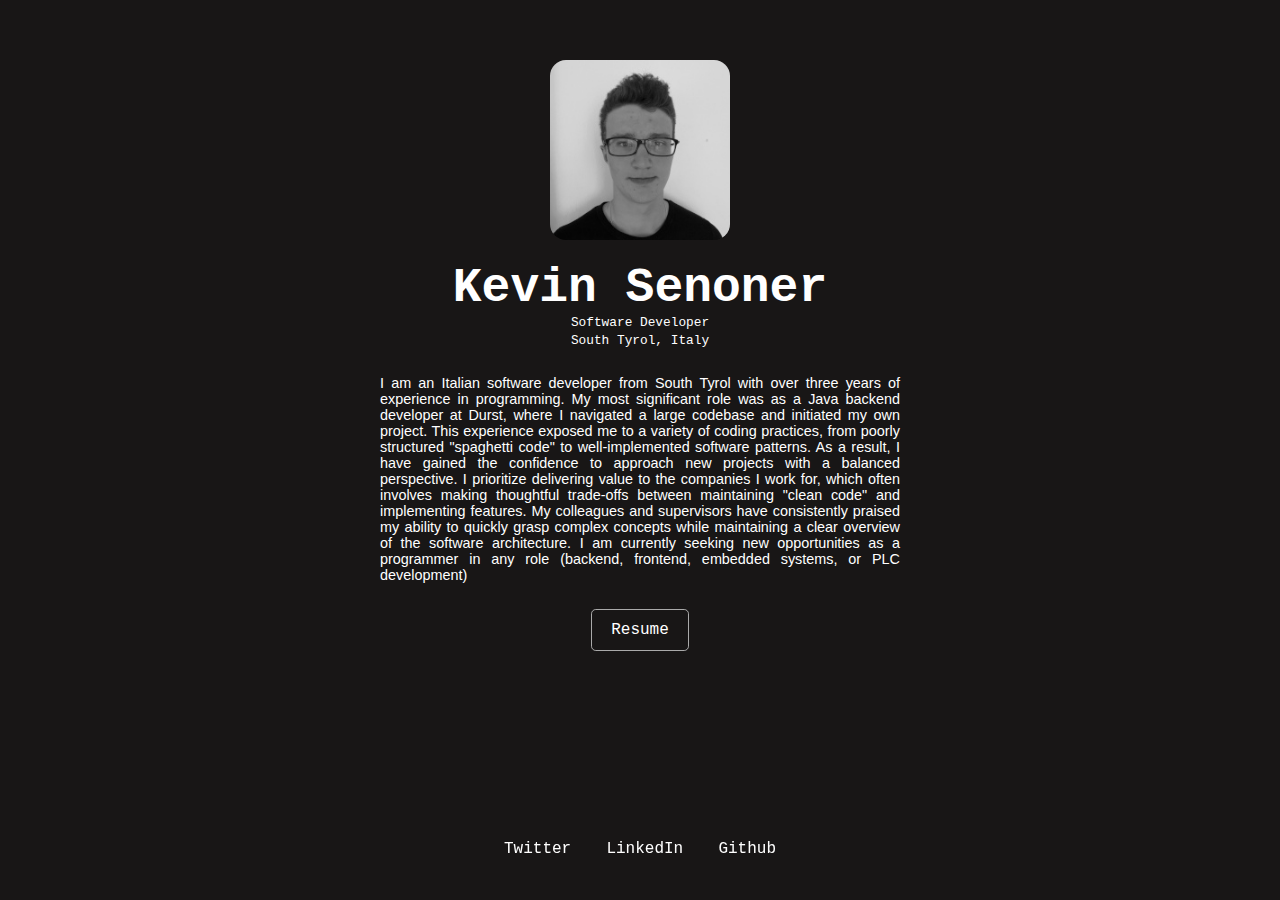
<file: index.html>
<!DOCTYPE html>
<html lang="en">

<head>
  <meta charset="UTF-8" />
  <meta name="viewport" content="width=device-width, initial-scale=1.0" />
  <meta http-equiv="X-UA-Compatible" content="ie=edge" />
  <meta http-equiv="Content-Type" content="text/html; charset=utf-8" />
  <title>✌️ Kevin Senoner - Portfolio</title>

  <meta name="description" content="Kevin Senoner - Software Developer portfolio" />
  <meta name="author" content="Kevin Senoner" />
  <meta name="Keywords"
    content="kevin senoner, kevin, senoner, programmer, software developer, nodejs, js, golang, golang developer, nodejs developer, database designer, js developer, js developer south tyrol" />
  <meta name="Abstract" content="Software Developer, Programmer, Portfolio, Person" />
  <meta name="page-topic" content="Kevin Senoner Software Developer portfolio" />
  <meta name="page-type" content="Portfolio, Software Developer, Programmer" />
  <meta name="robots" content="index, follow" />
  <meta name="Audience" content="all" />
  <meta name="Category" content="Software" />
  <meta name="Revisit-After" content="2 days" />
  <meta name="reply-to" content="senoner.kevin@gmail.com" />
  <meta name="language" content="en" />
  <meta name="expires" content="never" />

  <link rel="stylesheet" href="./css/main.css" />

  <!-- Google Tag Manager -->
  <script>(function (w, d, s, l, i) {
      w[l] = w[l] || []; w[l].push({
        'gtm.start':
          new Date().getTime(), event: 'gtm.js'
      }); var f = d.getElementsByTagName(s)[0],
        j = d.createElement(s), dl = l != 'dataLayer' ? '&l=' + l : ''; j.async = true; j.src =
          'https://www.googletagmanager.com/gtm.js?id=' + i + dl; f.parentNode.insertBefore(j, f);
    })(window, document, 'script', 'dataLayer', 'GTM-M9KFFGBN');</script>
  <!-- End Google Tag Manager -->
</head>

<body>
  <!-- Google Tag Manager (noscript) -->
  <noscript><iframe src="https://www.googletagmanager.com/ns.html?id=GTM-M9KFFGBN" height="0" width="0"
      style="display:none;visibility:hidden"></iframe></noscript>
  <!-- End Google Tag Manager (noscript) -->
  <div class="container">
    <div class="cover">
      <div class="cover-img">
        <img src="img/profile.jpg" alt="Profile" />
      </div>
      <div class="cover-heading">
        <h1>Kevin Senoner</h1>
        <p>Software Developer</p>
        <p>South Tyrol, Italy</p>
      </div>
      <div class="cover-body">
        <p>
          I am an Italian software developer from South Tyrol with over
          three years of experience in programming. My most significant
          role was as a Java backend developer at Durst, where I navigated
          a large codebase and initiated my own project. This experience
          exposed me to a variety of coding practices, from poorly
          structured "spaghetti code" to well-implemented software
          patterns. As a result, I have gained the confidence to approach
          new projects with a balanced perspective. I prioritize delivering
          value to the companies I work for, which often involves making
          thoughtful trade-offs between maintaining "clean code" and
          implementing features. My colleagues and supervisors have
          consistently praised my ability to quickly grasp complex concepts
          while maintaining a clear overview of the software architecture. I
          am currently seeking new opportunities as a programmer in any
          role (backend, frontend, embedded systems, or PLC
          development)
        </p>
      </div>
      <div class="cover-buttons">
        <a href="Resume_KevinSenoner.pdf">Resume</a>
      </div>
    </div>
  </div>
  <footer>
    <ul class="social">
      <li class="social-button">
        <a target="_blank" href="https://twitter.com/SenonerKevin">Twitter</a>
      </li>
      <li class="social-button">
        <a target="_blank" href="https://www.linkedin.com/in/kevin-senoner-86630118a/">LinkedIn</a>
      </li>
      <li class="social-button">
        <a target="_blank" href="https://github.com/senonerk/">Github</a>
      </li>
    </ul>
  </footer>
  <!-- Global site tag (gtag.js) - Google Analytics -->
  <script async src="https://www.googletagmanager.com/gtag/js?id=UA-143686103-1"></script>
  <script>
    window.dataLayer = window.dataLayer || [];
    function gtag() {
      dataLayer.push(arguments);
    }
    gtag("js", new Date());

    gtag("config", "UA-143686103-1");
  </script>
</body>

</html>
</file>
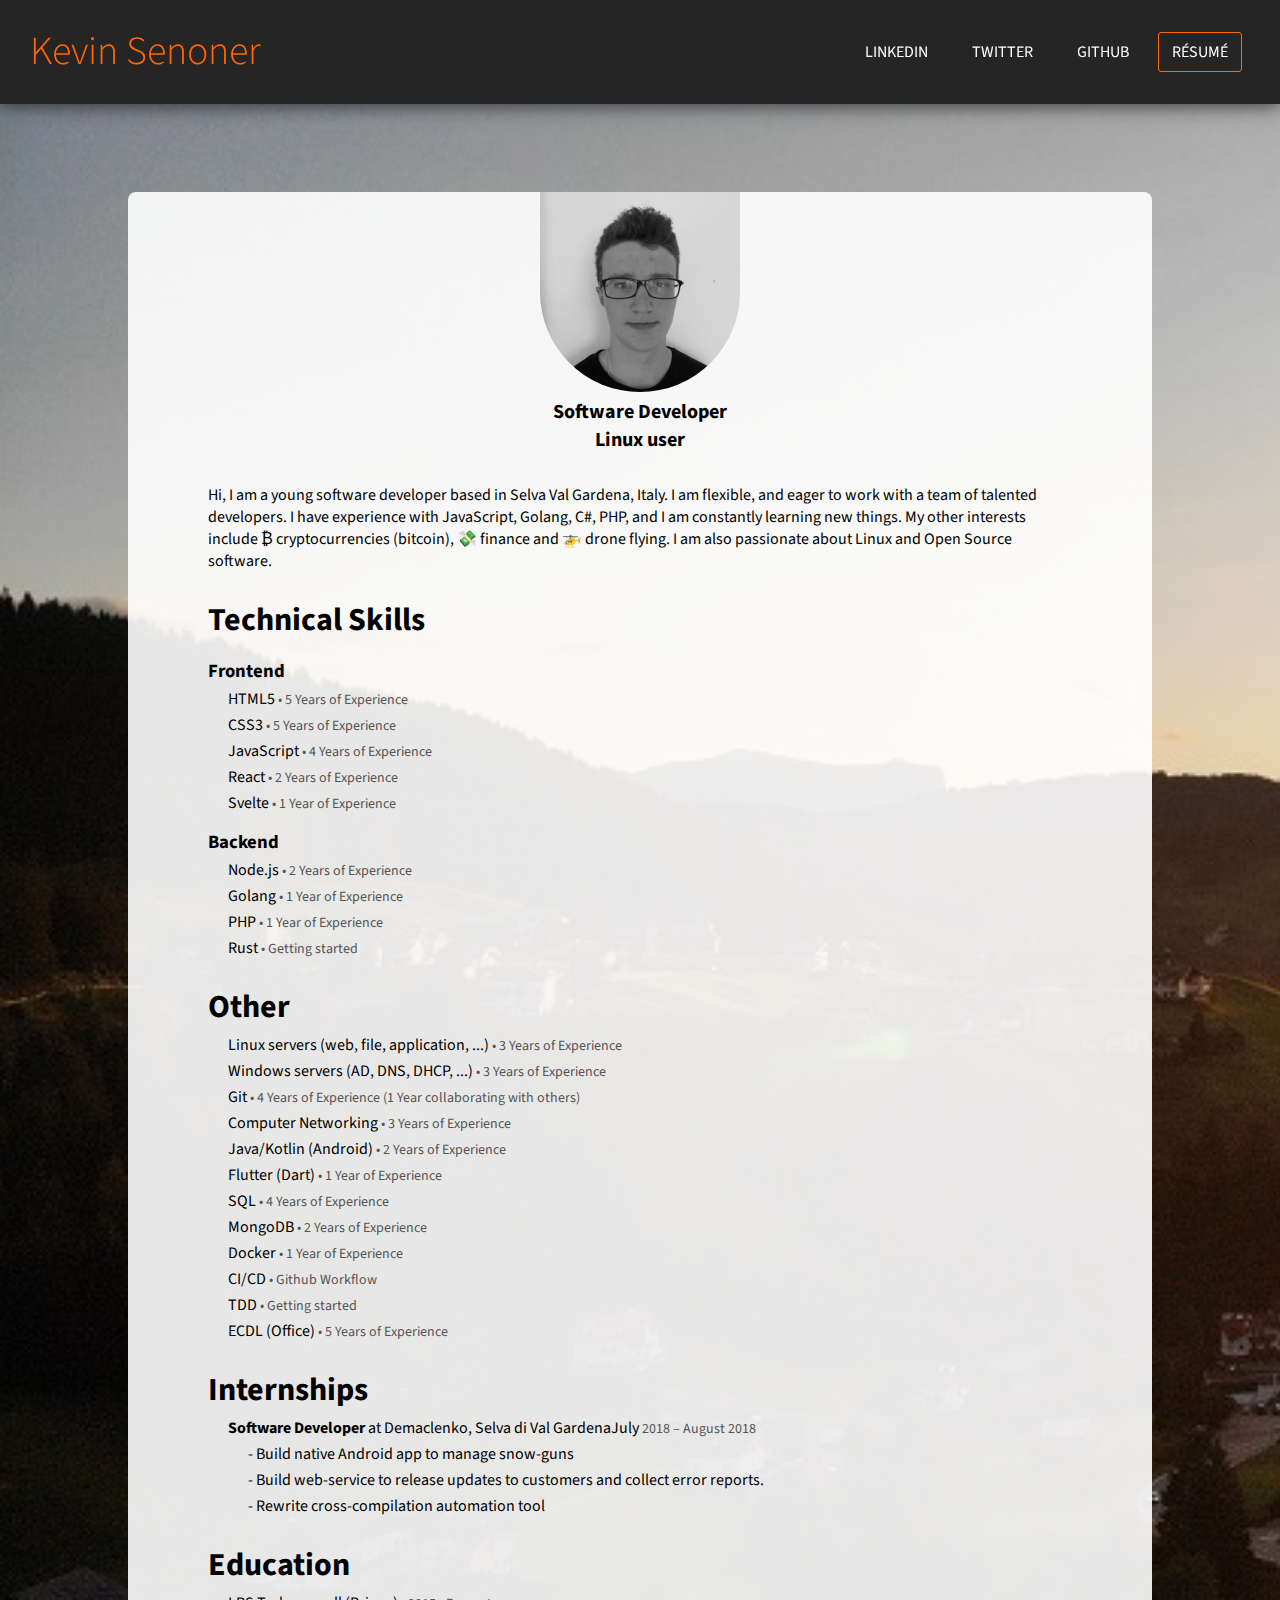
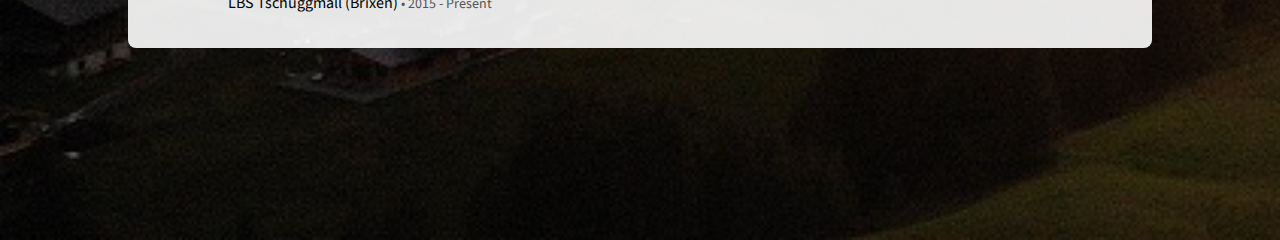
<file: gardenanet/index.html>
<!DOCTYPE html>
<html lang="en">
  <head>
    <meta charset="UTF-8" />
    <meta name="viewport" content="width=device-width, initial-scale=1.0" />
    <title>Kevin Senoner - Gardena.net</title>
  </head>
  <style>
    @import url('https://fonts.googleapis.com/css?family=Source+Sans+Pro:300,400&display=swap');
    * {
      padding: 0;
      margin: 0;
      box-sizing: border-box;
    }
    body {
      font-family: 'Source Sans Pro', sans-serif;
      background-image: url(/img/bg.jpg);
      background-repeat: no-repeat;
      background-size: cover;
    }
    a {
      text-decoration: none;
      color: #fff;
    }
    li {
      list-style: none;
    }
    header {
      position: fixed;
      top: 0;
      left: 0;
      width: 100vw;
      overflow: hidden;
      padding: 0 30px;
      background-color: #252526;
      display: flex;
      justify-content: space-between;
      align-items: center;
      box-shadow: 0 0 20px #252526;
    }
    .heading {
      width: 50%;
      color: #ff6600;
      font-size: 2.5rem;
      font-weight: 300;
      line-height: 4rem;
      padding: 20px 0;
      user-select: none;
    }
    nav {
      display: flex;
      width: 100vw;
      align-items: center;
      justify-content: right;
    }
    .nav-item {
      border: 1px solid transparent;
      padding: 0.5rem 0.8rem;
      margin: 0 0.5rem;
      border-radius: 3px;
      text-transform: uppercase;
      transition: border-color 0.2s ease-in-out;
    }
    .nav-item:hover {
      border-color: rgba(255, 255, 255, 0.4);
    }
    .nav-item.active {
      border-color: #ff6600;
    }
    .nav-item.active:hover {
      border-color: #ee4423;
    }
    .container {
      margin: 12rem auto;
      padding: 0 8rem;
    }
    .card {
      background-color: rgba(255, 255, 255, 0.9);
      border-radius: 8px;
    }
    .card .profile {
      text-align: center;
    }
    .card .profile img {
      border-bottom-left-radius: 50%;
      border-bottom-right-radius: 50%;
    }
    .title {
      font-weight: 700;
      font-size: 20px;
    }
    .content {
      padding: 30px 80px;
    }
    .content h1 {
      margin: 25px 0 0;
    }
    .content h3 {
      margin: 15px 0 0;
    }
    .content ul {
      margin-left: 20px;
    }
    .content ul li {
      margin: 4px 0;
    }
    .content ul li span {
      font-size: 14px;
      color: #555;
    }

    @media all and (max-width: 800px) {
      header {
        flex-direction: column;
      }
      nav {
        justify-content: center;
        padding-bottom: 10px;
      }
      .heading {
        width: 100%;
        text-align: center;
      }
      .nav-item {
        margin: 0;
        padding: 0.4rem 0.5rem;
      }
      .container {
        padding: 0;
      }
      .content {
        padding: 12px;
      }
    }
  </style>
  <body>
    <header>
      <div class="heading">Kevin Senoner</div>
      <nav>
        <a
          target="blank"
          href="https://www.linkedin.com/in/kevin-senoner-86630118a"
          class="nav-item"
          >LinkedIn</a
        >
        <a
          target="blank"
          href="https://twitter.com/SenonerKevin"
          class="nav-item"
          >Twitter</a
        >
        <a target="blank" href="https://github.com/SenonerK" class="nav-item"
          >Github</a
        >
        <a
          target="blank"
          href="/Resume_KevinSenoner.pdf"
          class="nav-item active"
          >Résumé</a
        >
      </nav>
    </header>
    <div class="container">
      <section class="card">
        <div class="profile">
          <img src="/img/profile.jpg" alt="Profile" />
          <p class="title">Software Developer</p>
          <p class="title">Linux user</p>
        </div>
        <div class="content">
          <p>
            Hi, I am a young software developer based in Selva Val Gardena,
            Italy. I am flexible, and eager to work with a team of talented
            developers. I have experience with JavaScript, Golang, C#, PHP, and
            I am constantly learning new things. My other interests include ₿
            cryptocurrencies (bitcoin), 💸 finance and 🚁 drone flying. I am
            also passionate about Linux and Open Source software.
          </p>
          <h1>Technical Skills</h1>
          <h3>Frontend</h3>
          <ul>
            <li>HTML5<span> • 5 Years of Experience</span></li>
            <li>CSS3<span> • 5 Years of Experience</span></li>
            <li>JavaScript<span> • 4 Years of Experience</span></li>
            <li>React<span> • 2 Years of Experience</span></li>
            <li>Svelte<span> • 1 Year of Experience</span></li>
          </ul>
          <h3>Backend</h3>
          <ul>
            <li>Node.js<span> • 2 Years of Experience</span></li>
            <li>Golang<span> • 1 Year of Experience</span></li>
            <li>PHP<span> • 1 Year of Experience</span></li>
            <li>Rust<span> • Getting started</span></li>
          </ul>
          <h1>Other</h1>
          <ul>
            <li>
              Linux servers (web, file, application, ...)<span>
                • 3 Years of Experience</span
              >
            </li>
            <li>
              Windows servers (AD, DNS, DHCP, ...)<span>
                • 3 Years of Experience</span
              >
            </li>
            <li>
              Git<span>
                • 4 Years of Experience (1 Year collaborating with others)</span
              >
            </li>
            <li>Computer Networking<span> • 3 Years of Experience</span></li>
            <li>Java/Kotlin (Android)<span> • 2 Years of Experience</span></li>
            <li>Flutter (Dart)<span> • 1 Year of Experience</span></li>
            <li>SQL<span> • 4 Years of Experience</span></li>
            <li>MongoDB<span> • 2 Years of Experience</span></li>
            <li>Docker<span> • 1 Year of Experience</span></li>
            <li>CI/CD<span> • Github Workflow</span></li>
            <li>TDD<span> • Getting started</span></li>
            <li>ECDL (Office)<span> • 5 Years of Experience</span></li>
          </ul>
          <h1>Internships</h1>
          <ul>
            <li>
              <b>Software Developer</b> at Demaclenko, Selva di Val GardenaJuly
              <span>2018 – August 2018</span>
              <ul>
                <li>- Build native Android app to manage snow-guns</li>
                <li>
                  - Build web-service to release updates to customers and
                  collect error reports.
                </li>
                <li>- Rewrite cross-compilation automation tool</li>
              </ul>
            </li>
          </ul>
          <h1>Education</h1>
          <ul>
            <li>LBS Tschuggmall (Brixen)<span> • 2015 - Present</span></li>
          </ul>
        </div>
      </section>
    </div>
  </body>
</html>
</file>
<file: css/main.css>
* {
  user-select: none;
  outline: none;
}

*::-moz-focus-inner {
  border: none;
}

html,
body {
  margin: 0;
  padding: 0;
  font-family: "Courier New", Courier, monospace;
  background-color: rgb(24, 22, 22);
  color: #fff;
}

a {
  text-decoration: none;
}

.cover {
  margin: 60px 0 0;
  display: flex;
  align-items: center;
  flex-direction: column;
}

.cover-img img {
  width: 180px;
  border-radius: 1rem;
}

.cover-heading {
  margin: 1rem 0 0;
  text-align: center;
}

.cover-heading h1 {
  margin: 0;
  font-size: 3rem;
}

.cover-heading p {
  margin: 0 0 0.2rem;
  font-size: 0.8rem;
}

.cover-body {
  text-align: center;
  text-align: justify;
  padding: 0.5rem 0.9rem;
  margin: 1rem 0;
  max-width: 520px;
}

.cover-body p {
  font-family: Arial, Helvetica, sans-serif;
  font-size: 0.9rem;
  margin: 0 0 0.1rem;
}

.cover-buttons {
  display: flex;
}

.cover-buttons a {
  color: #fff;
  border: 1px solid #aaa;
  border-radius: 0.3rem;
  padding: 0.7rem 1.2rem;
  background: none;
  cursor: pointer;
  transition: background-color 0.1s ease-in-out;
  transition: color 0.1s ease-in-out;
}

.cover-buttons a:hover {
  background-color: #eee;
  color: #000;
}

.cover-buttons a:active {
  background-color: #ddd;
}

footer {
  margin-top: 1rem;
  position: fixed;
  bottom: 0;
  padding: 2rem;
  width: 100%;
  box-sizing: border-box;
}

ul.social {
  margin: 0;
  padding: 0;
  list-style: none;
  display: flex;
  justify-content: center;
}

.social-button {
  margin: 0 0.5rem;
  padding: 0.6rem;
}

.social-button:hover {
  color: red;
}

.social-button a {
  color: inherit;
}

@media (max-width: 400px) {
  footer {
    padding: 0.5rem;
    position: relative;
  }

  .cover-heading h1 {
    font-size: 2rem;
  }

  .cover-img img {
    width: 110px;
  }
}
</file>
